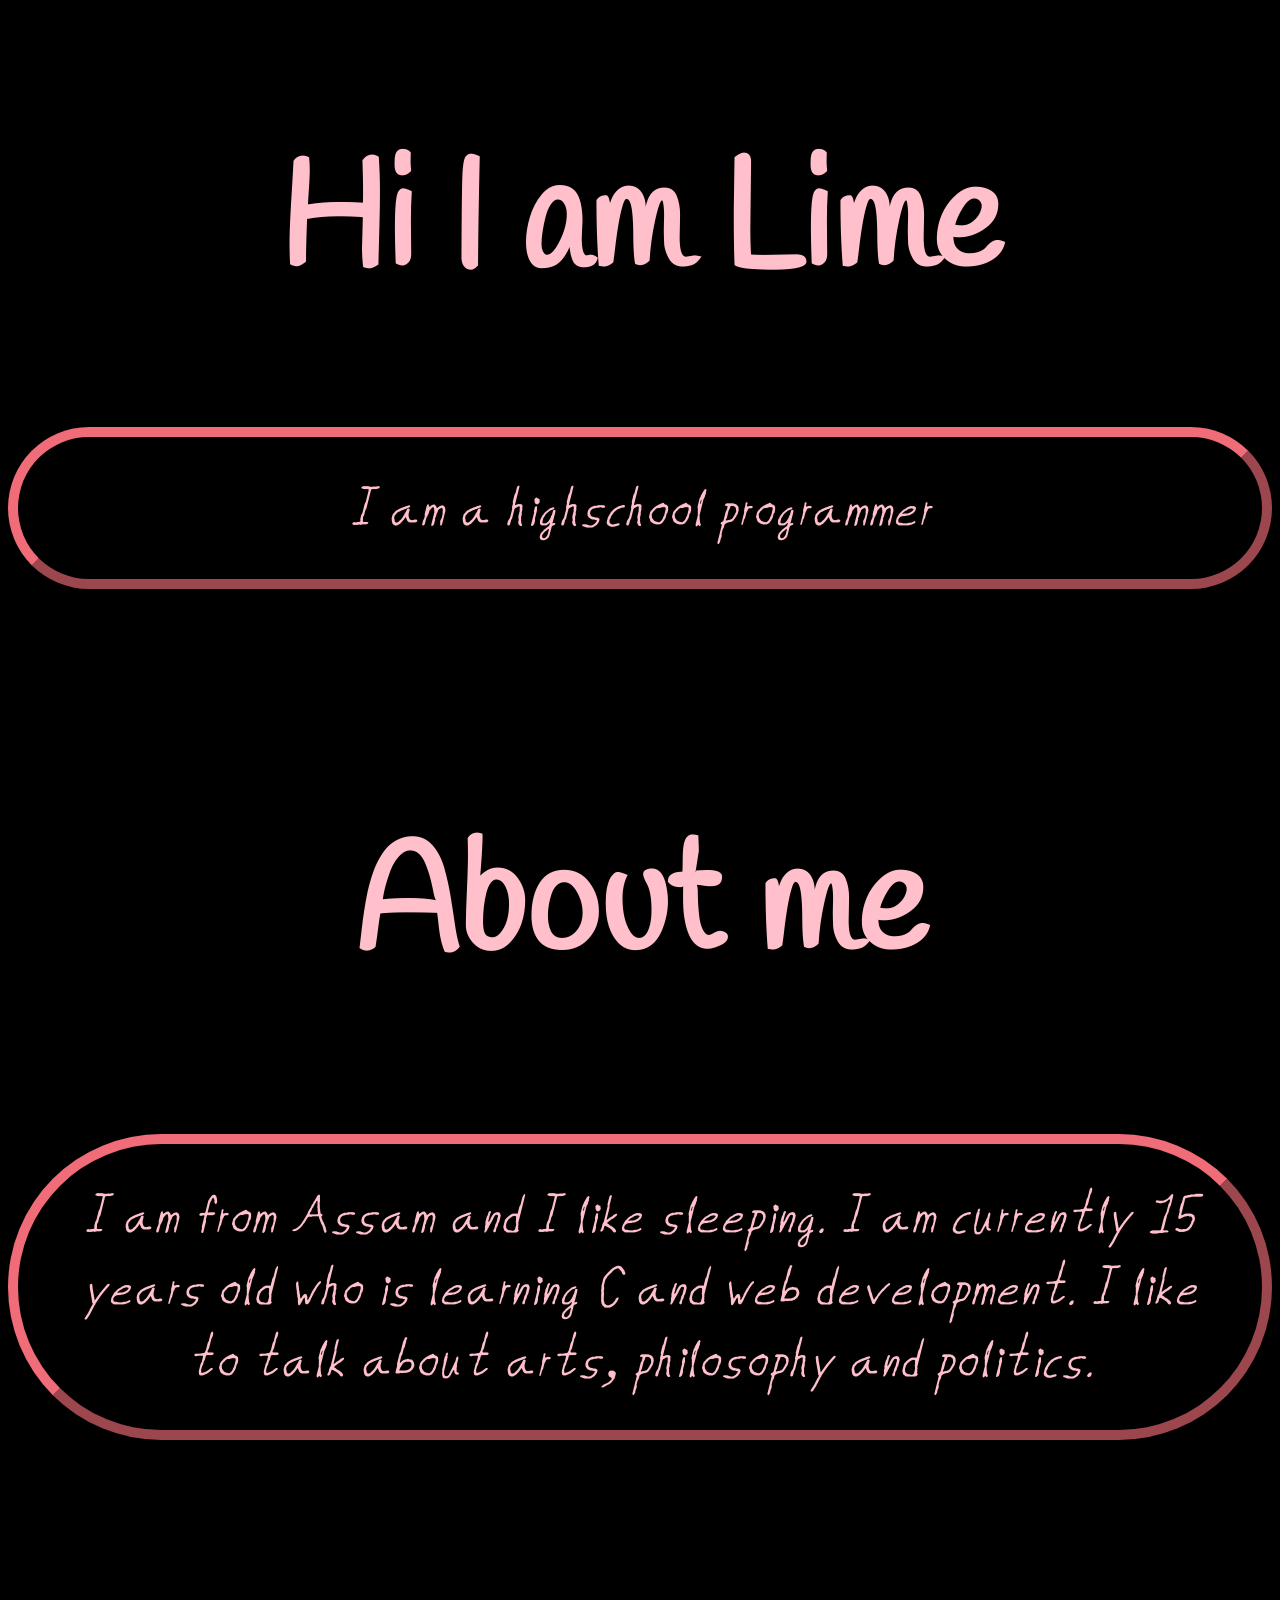
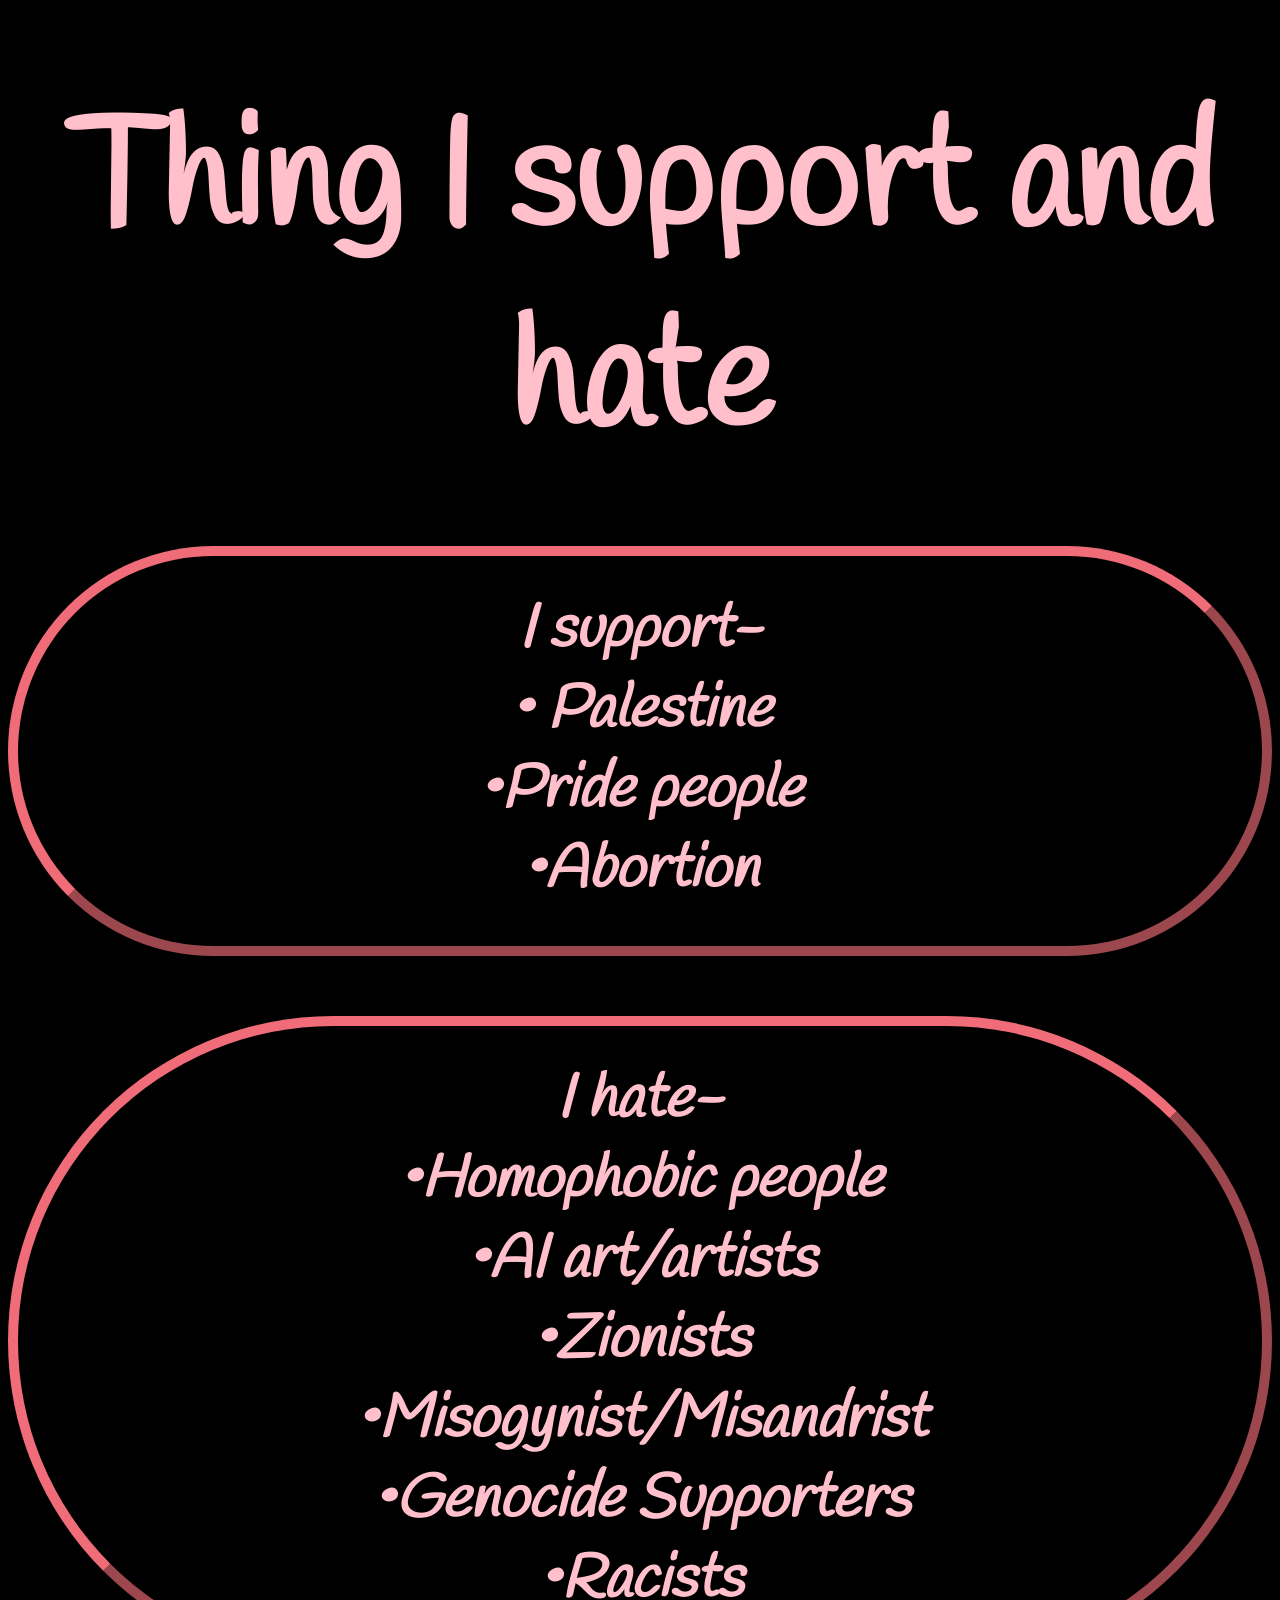
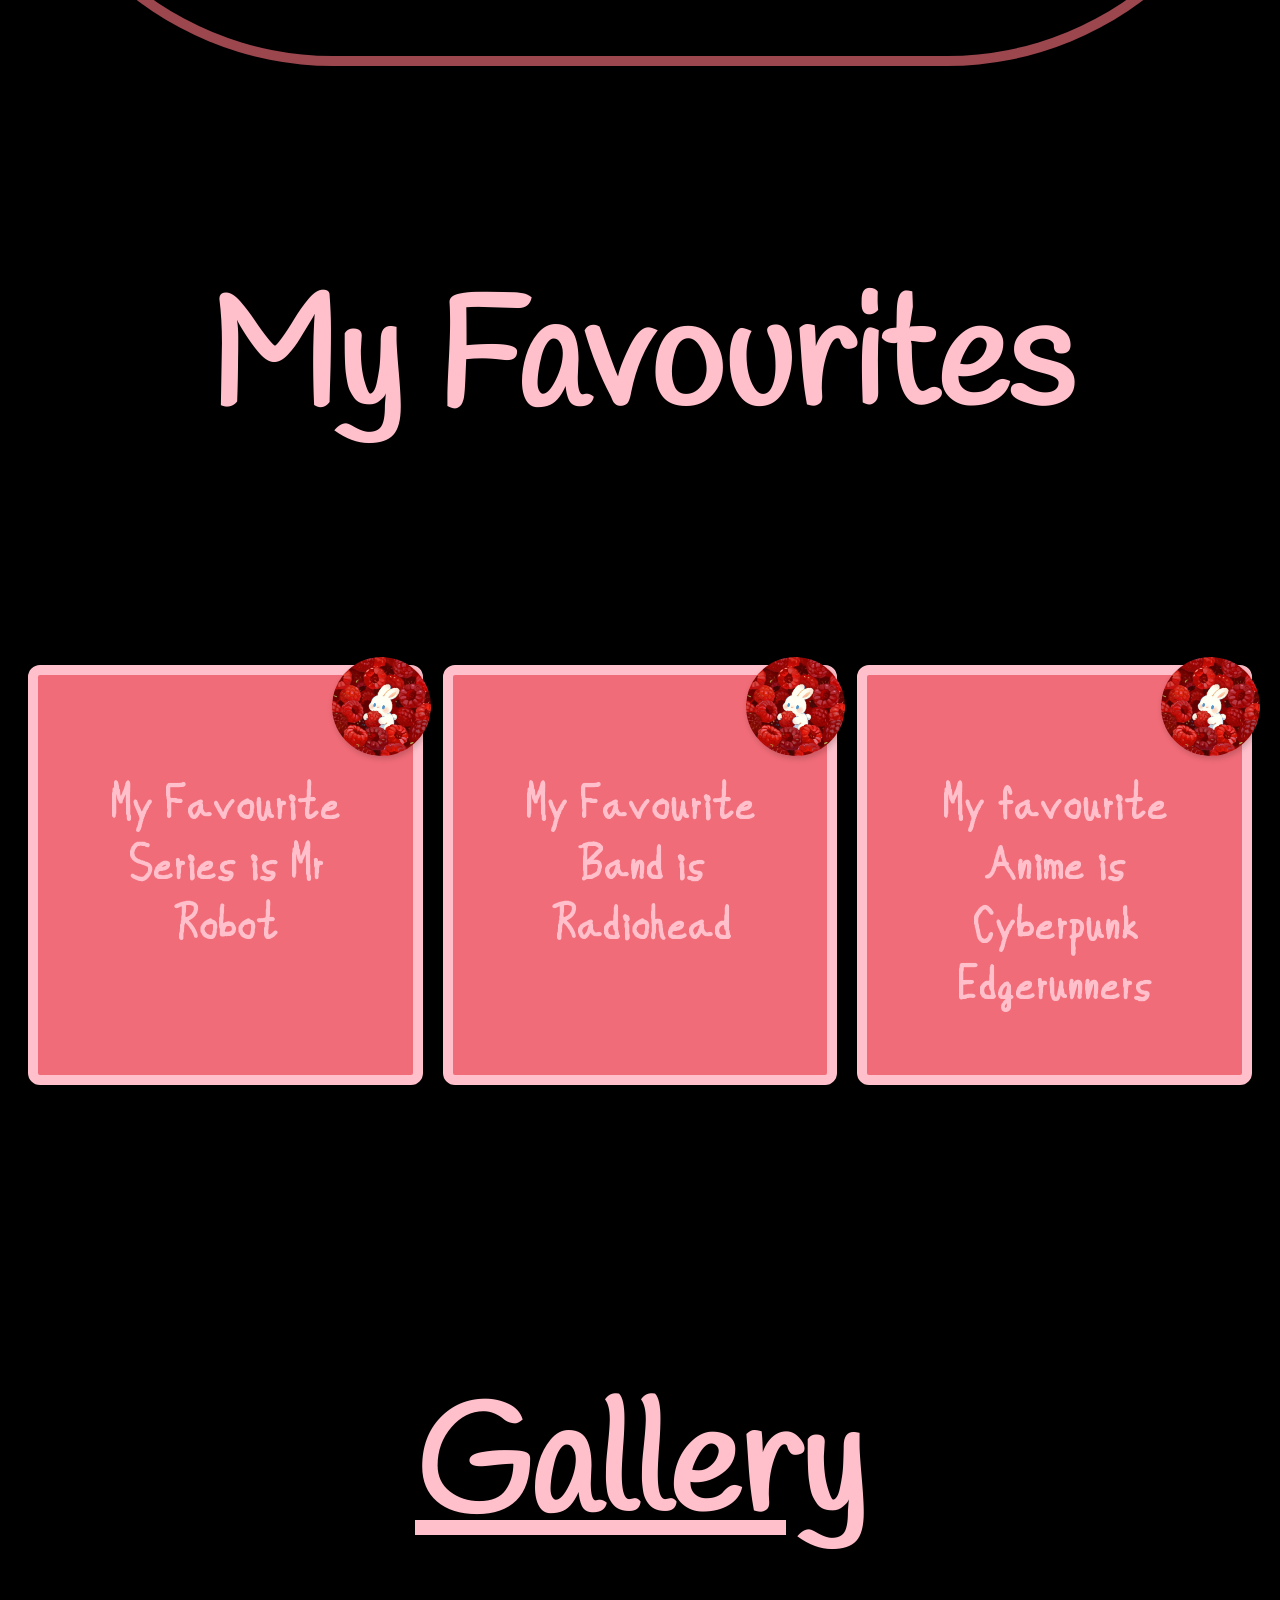
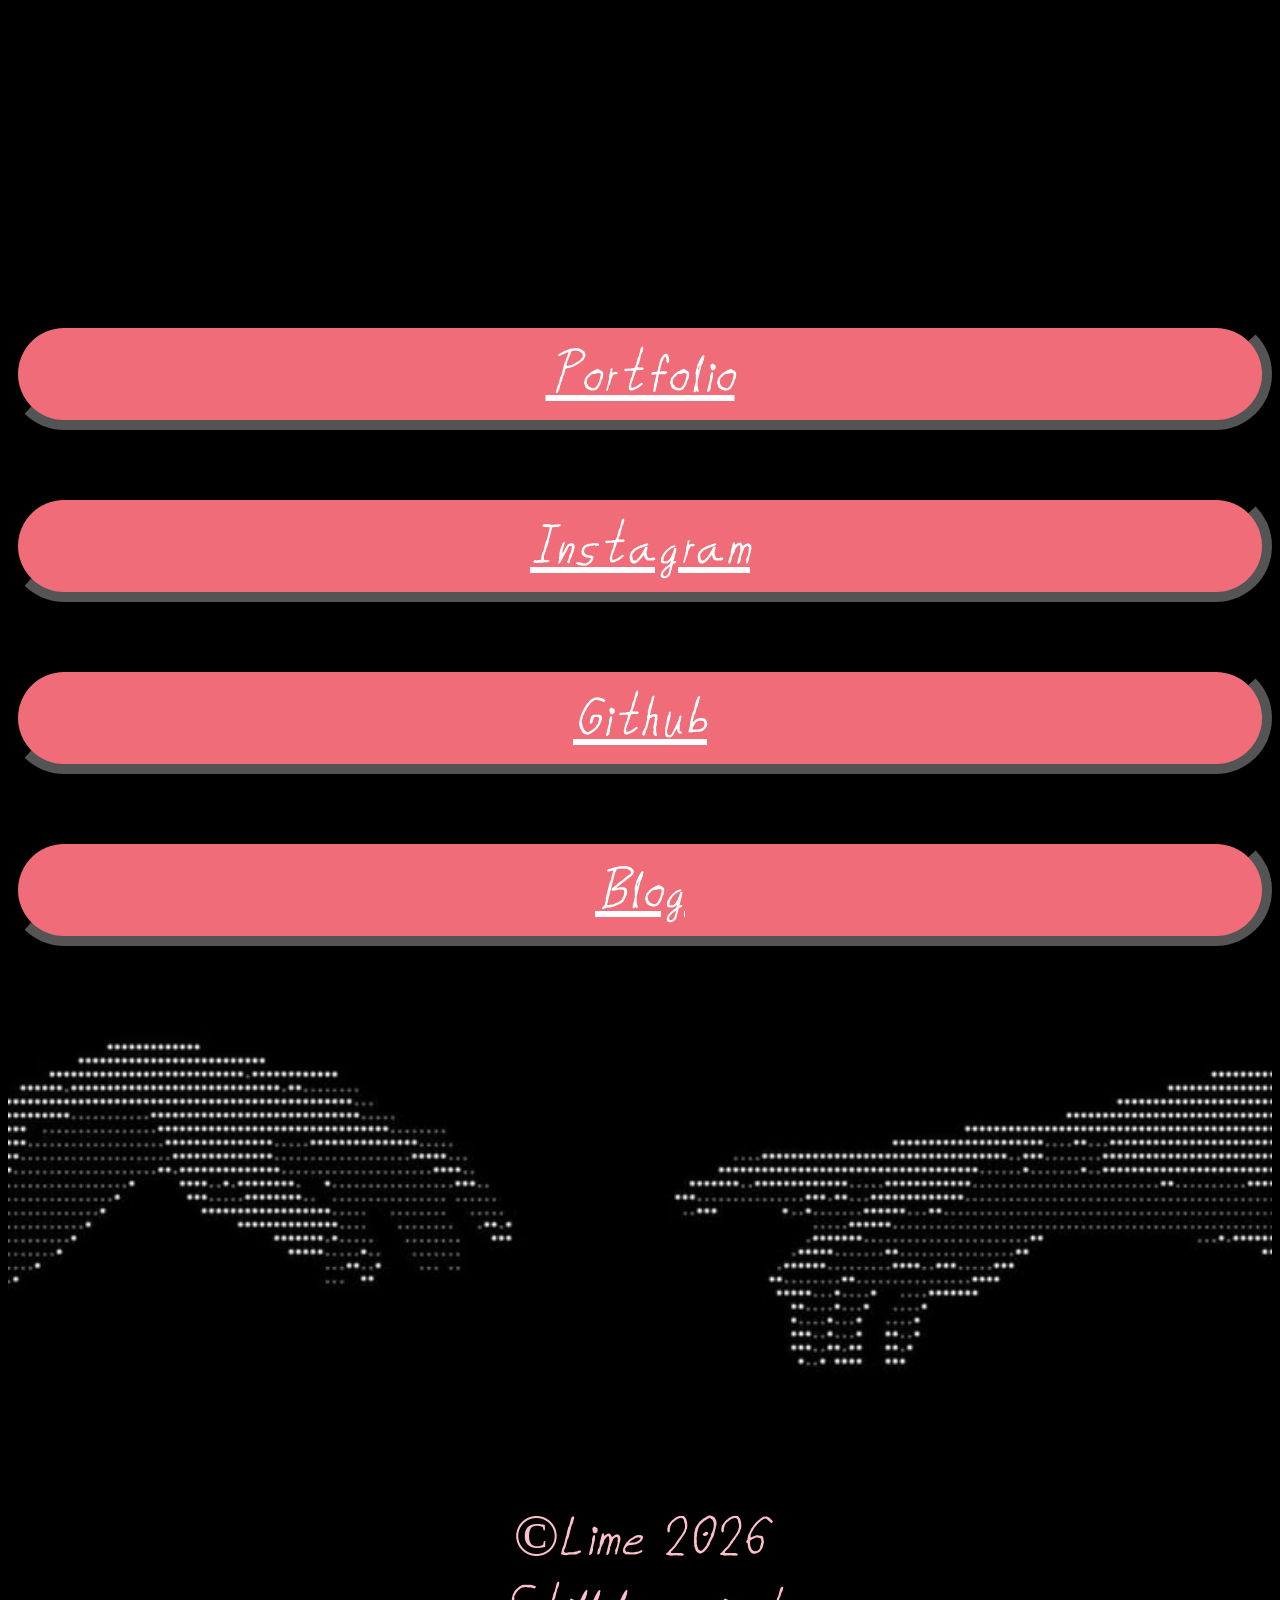
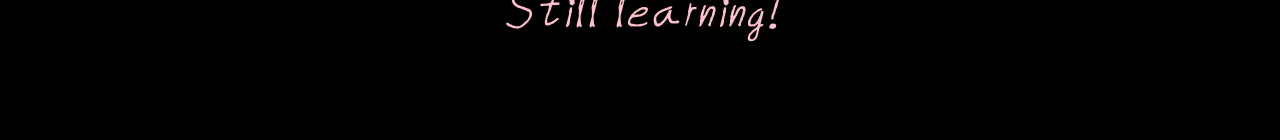
<file: index.html>
<!DOCTYPE html>
<html lang="en">
    <head> 
        <title>
            About Me
        </title>
        <link rel="stylesheet" href="pages/design/file.css">
        <link rel="preconnect" href="https://fonts.googleapis.com">
        <link rel="preconnect" href="https://fonts.gstatic.com" crossorigin>
        <link href="https://fonts.googleapis.com/css2?family=Handlee&display=swap" rel="stylesheet">

    </head>
    <body> 
        <br>
        <main>
        <h1> Hi I am Lime</h1>
        <p id="p1" class="para">I am a highschool programmer</p></main>
         <br>
        <br>
        <h2> About me</h2>
        <p class="para">I am from Assam and I like sleeping. I am currently 15 years old who is learning C and web development. I like to talk about arts, philosophy and politics.
       </p>
        <br>
        <br>
        <h3> Thing I support and hate
            <p class= "para font">I support-
                <br>• Palestine<br>•Pride people<br>•Abortion<br>
            </p>
            <p class= "para font">I hate-<br>•Homophobic people<br>•AI art/artists<br>•Zionists<br>•Misogynist/Misandrist<br>•Genocide Supporters<br>•Racists</p>
        </h3>
        <h4> My Favourites</h4>
        <div class="boxes">
           <div class="fav1">
               <img src="pages/pics/sticky.jpg" alt= "sticky note" class= "notes">
                <p>My Favourite Series is Mr Robot</p></div>
           <div class="fav1"><img src="pages/pics/sticky.jpg" alt= "sticky note" class= "notes"> <p>My Favourite Band is Radiohead</p></div>
           <div class="fav1"><img src="pages/pics/sticky.jpg" alt= "sticky note" class= "notes"> <p>My favourite Anime is Cyberpunk Edgerunners</p></div>
         </div>  
       
        <br>
        <br>
        <h5><a href="pages/gallery.html" class= "links pink">Gallery</a></h5>
        <br>
        <br>
        <!--<h6>My Other Social Links-</h6>-->
        <p class= "link"><a href="https://lime.is-a.dev/" class= "links">Portfolio</a></p>
        <p class= "link"><a href="https://instagram.com/l1me.zzz/" class= "links">Instagram</a></p>
        <p class= "link"><a href="https://github.com/Haruki9767" class= "links">Github</a></p>
        <p class= "link"><a href="https://yaps.cc.cd/" class= "links">Blog</a></p>
        <footer>
            <img src="pages/pics/bg-2.jpg" alt="footer" class="footer-img">
            <p class= "para footrtext">©Lime 2026<br>Still learning!</p>
        </footer>
    </body>
</html>
</file>
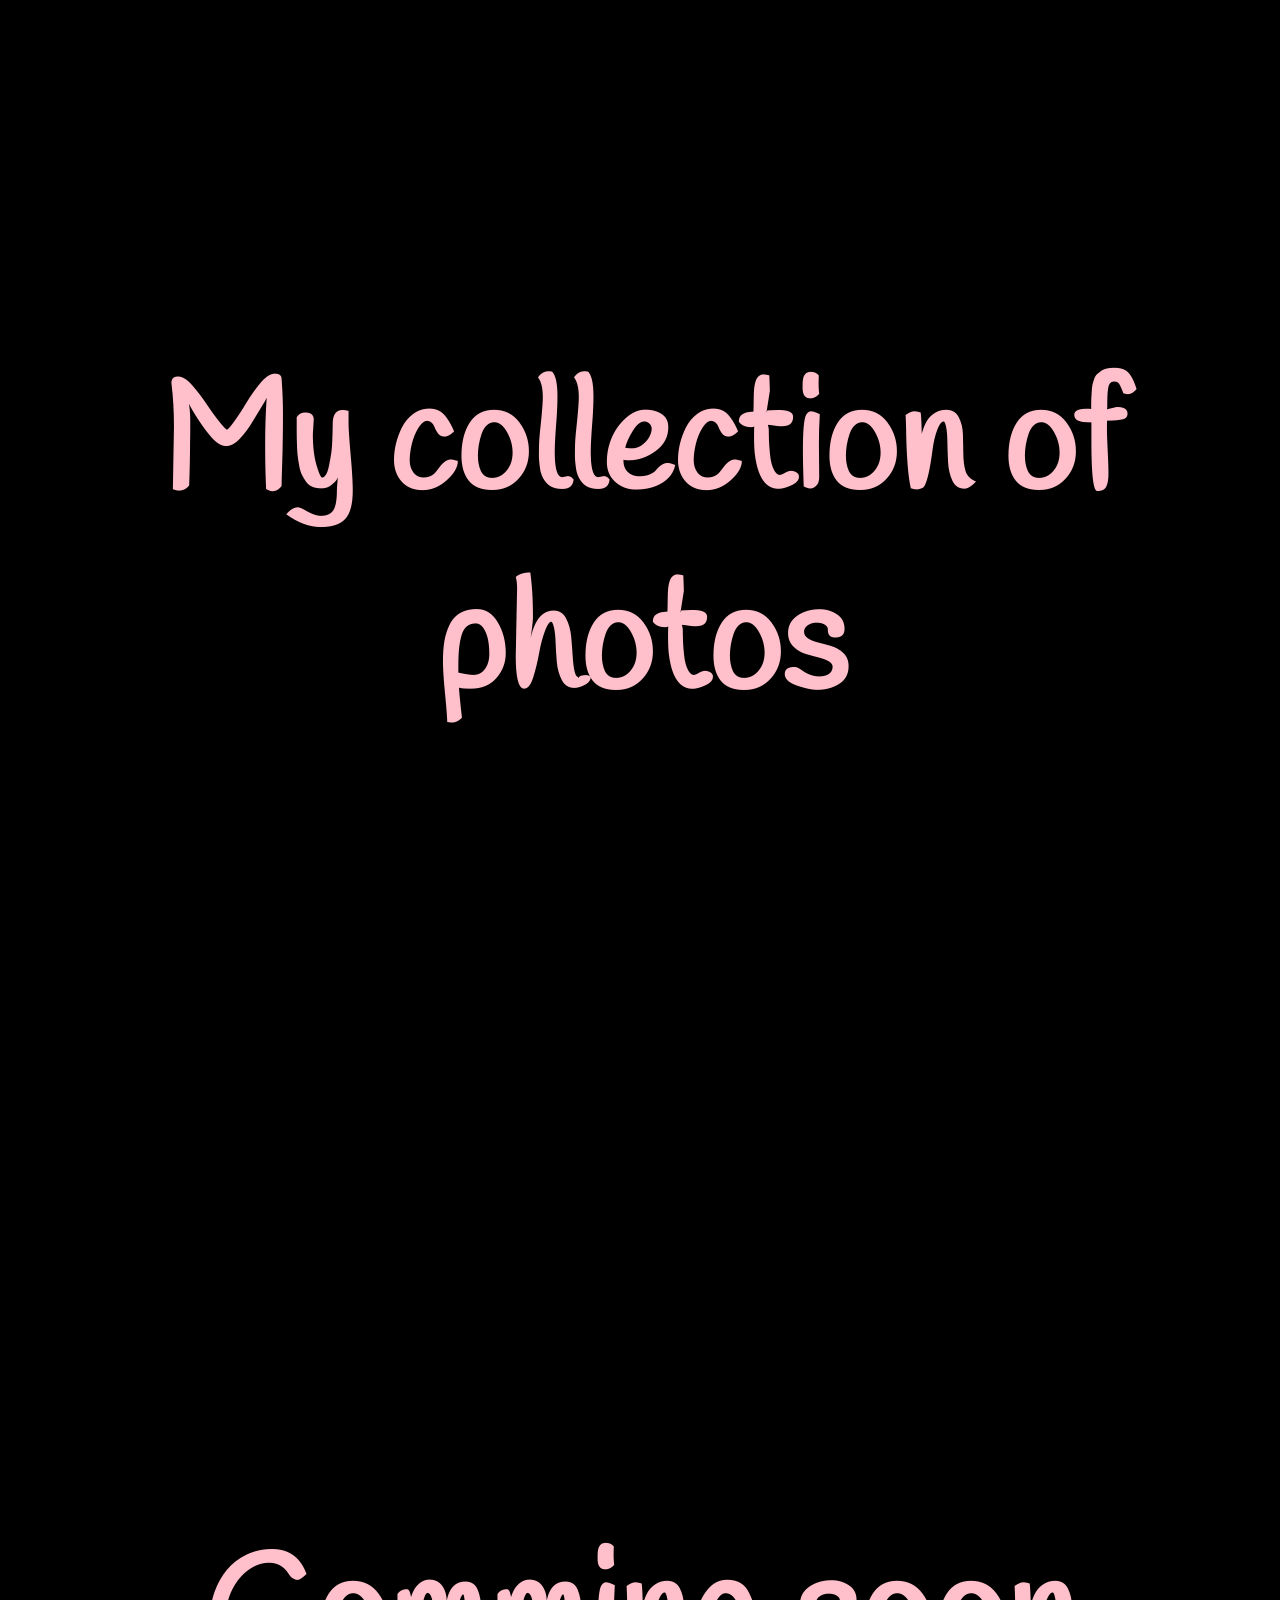
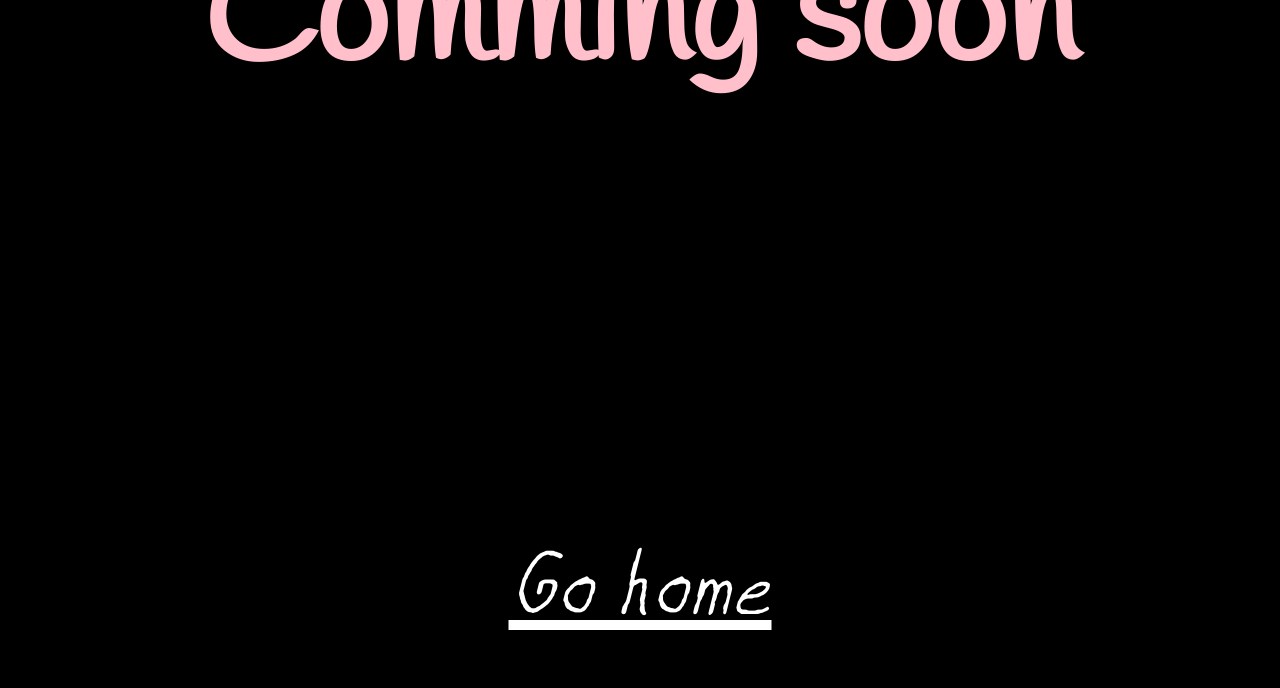
<file: pages/gallery.html>
<!DOCTYPE html>
<html lang= "en"> 
    <head> 
        <title>
        Lime's Gallery
        </title>
        <link rel="stylesheet" href="design/file.css">
        <link rel="preconnect" href="https://fonts.googleapis.com">
        <link rel="preconnect" href="https://fonts.gstatic.com" crossorigin>
        <link href="https://fonts.googleapis.com/css2?family=Handlee&display=swap" rel="stylesheet">
    </head>
    <body> 
        <main><h6>My collection of photos
        </h6></main><br><br><br><br>
        <div class= "bng"> 
            <!---<div class= "imgs"><img src= "pics/bg-1.jpg" alt="scenery"></div>
            <div class= "imgs"><img src="pics/bg-1.jpg" alt="meme"</div>
            <div class= "imgs"><img src="pics/background.jpg" alt="beautiful"></div>-->
            <!--<div class= "imgs"><img src= "pics/doggy.jpg" alt= "cute"</div>-->
           <!-- <div class= "imgs"><img src="pics/random.jpg" alt= "cherry gif"></div>
            <div class= "imgs"><img src= "pics/bg-3.jpg" alt="scenery"></div>
        </div>-->
        <h6>Comming soon</h6>
        <footer class= "para bd"><a href="../index.html" class= "links">Go home</a></footer>
    </body>
</html>
</file>
<file: pages/design/file.css>
@font-face {
  font-family: "lime";
  src:
    url("../fonts/lime-fonts.woff") format("woff"),
    url("../fonts/lime-fonts.ttf") format("truetype");
}
body
{ 
    /*background-image: url("bg-1.jpg");*/
    /*background: linear-gradient(135deg, #ffdde1, #ee9ca7);  background-repeat: no-repeat;*/
    background:black;
    background-attachment: fixed;
    background-position: center;
    background-size: cover;
}
h1, h2, h3, h4, h5, h6
{ 
    color: pink;
    font-family: "Handlee";
    font-weight: bold;
    text-align: center;
    font-size: 150px;
}
.para
{
    background: black;
    border-style: outset;
    border-radius: 2050px;
    border-color: #F06C78;
    border-width: 10px;
    color: pink;
    font-family: "lime";
    font-style: italic;
    font-size: 60px;
    padding: 35px;
    text-align: center;
}
.bd
{ 
    border-style: inset;
    border-color: pink;
    border-width: 0px;
    font-size: 100px;
}
.fav1
{
    background: #F06C78;
    color: pink;
    font-family: "lime";
    border: 10px solid;
    font-size: 50px;
    width: 250px;
    height: 300px;
    padding: 50px;
    text-align: center;
    font-weight: bold;
    position: relative;
    border-radius: 12px;
}
.boxes
{ 
    display: flex;
    gap: 20px;
    justify-content: center;
    align-items: center;

} 
.links
{ 
    color: white;
}
.link
{ 
    background: #F06C78;
    font-family: "lime";
    font-style: italic;
    border-style: inset;
    border-radius: 9999px;
    border-color: black;
    text-align: center;
    border-width: 10px;
    font-size: 60px;
    padding: 10px;
}
footer
{
  width: 100%;
}

footer img
{
  width: 100%;       
  height: 400px;      
  object-fit: cover;
  display: block;
}
::selection
{
  background: pink;
  color: black;
}
.notes
{
  position: absolute;
  top: -18px;
  right: -18px;
  width: 99px;
  height: 99px;
  transform: rotate(8deg);
  box-shadow: 2px 2px 6px rgba(0,0,0,0.2);
  border-radius: 9999px;
  object-fit: cover;
}
.font
{ 
    font-family: "Handlee";
}
.bng {
  display: flex;
  flex-wrap: wrap;
  gap: 20px;
  justify-content: center;
}

.imgs {
  flex: 0 0 calc(50% - 10px);
  padding: 5px;
   border-radius: 12px;
  
}

.imgs img {
  width: 100%;
  height: 500px;
  object-fit: cover;
  display: block;
  border-radius: 12px;
  border-style: inset;
  border-color: pink;
  border-width: 5px;
}
.pink
{ 
    color: pink;
}
.footrtext
{ 
    border-color: black;
    border-width: 0px;
}

.boxes
{
    flex-wrap: wrap;
    width: 100%;
    box-sizing: border-box;
    padding: 0 20px;
}
.fav1
{
    flex: 1 1 250px;
    max-width: 370px;
}
@media (max-width: 1200px)
{
    h1, h2, h3, h4, h5, h6
    {
        font-size: clamp(72px, 10vw, 150px);
    }

    .para
    {
        font-size: clamp(32px, 4vw, 60px);
    }

    .link
    {
        font-size: clamp(32px, 4vw, 60px);
    }

    .bd
    {
        font-size: clamp(56px, 7vw, 100px);
    }
}
</file>
